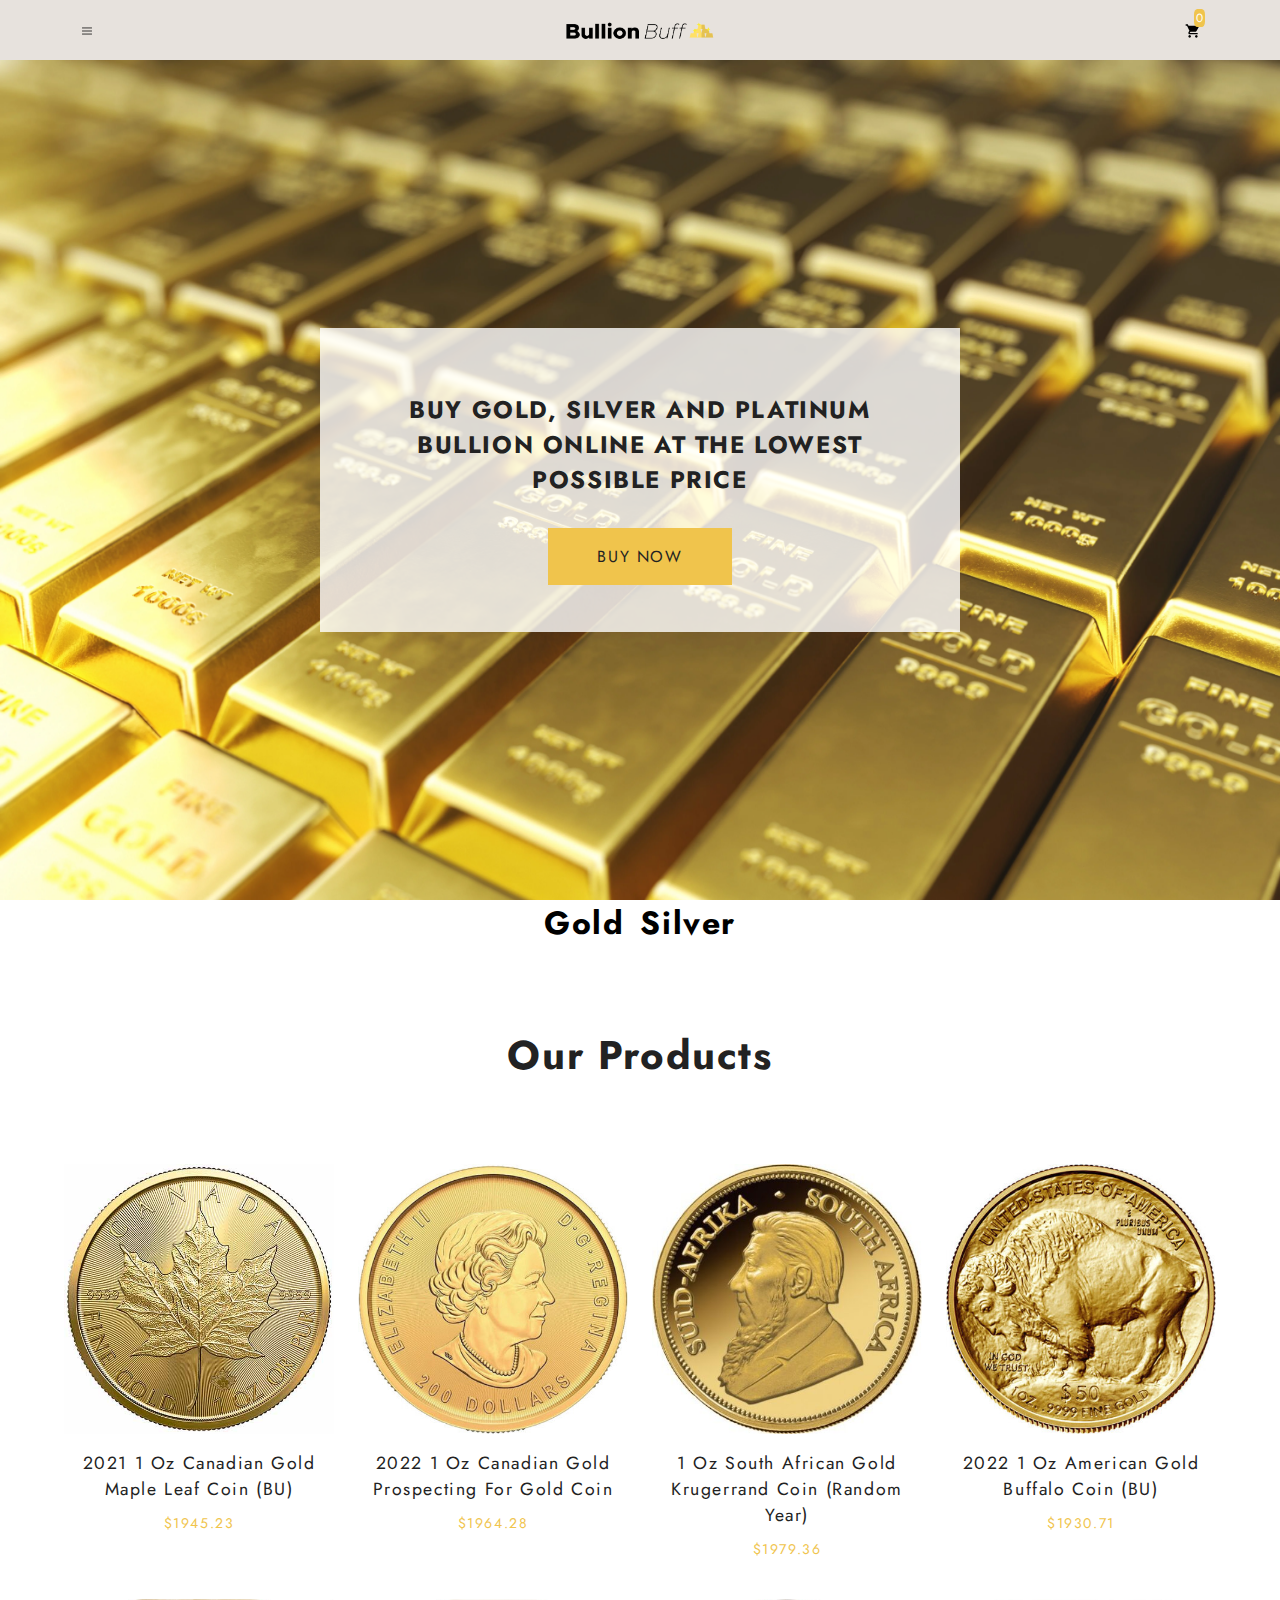
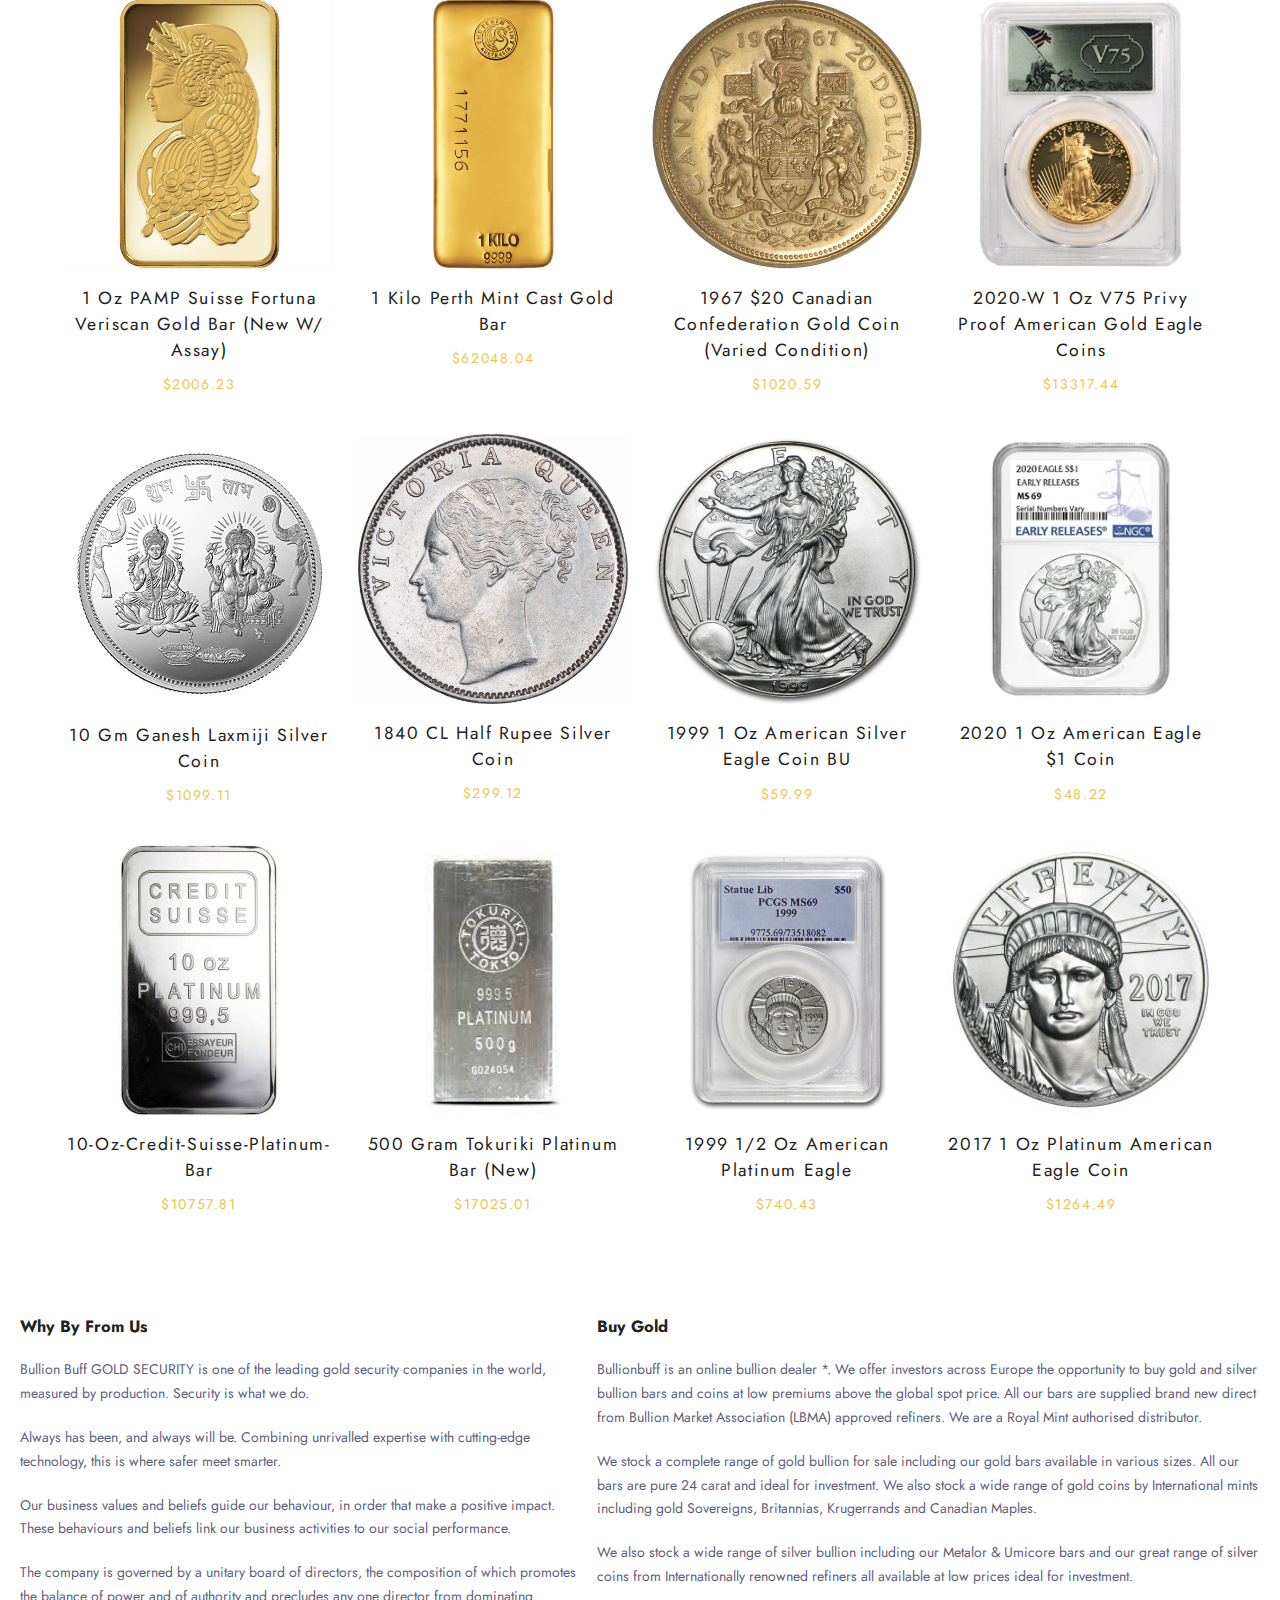
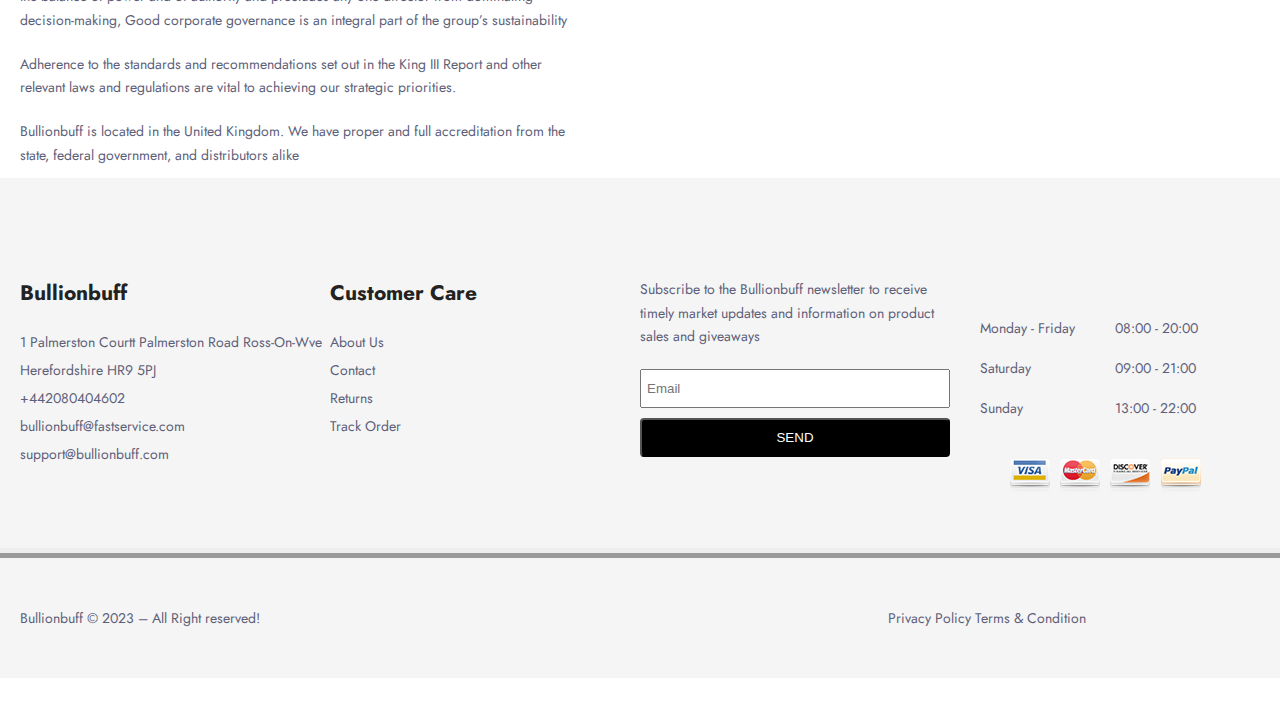
<file: index.html>
<!DOCTYPE html>
<html lang="en">
<head>
    <meta charset="UTF-8">
    <meta http-equiv="X-UA-Compatible" content="IE=edge">
    <meta name="viewport" content="width=device-width, initial-scale=1.0">
    <title>Bullion Buff</title>
    <link rel="stylesheet" href="styles.css">
</head>
<body>
    <!-- navbar -->
    <nav class="navbar">
        <div class="navbar-center">
            <span class="nav-icon">
                <img src="icons/menu-hamburger.svg" alt="">
            </span>
            <img src="buyimages/gold/gold icon.png" alt="store logo" class="logo">
            <div class="cart-btn">
                <span class="nav-icon">
                    <img src="icons/shopping-cart.svg" alt="">
                </span>
                <div class="cart-items">0</div>
            </div>
        </div>
    </nav>
    <!-- end of navbar -->
    <!-- hero -->
    <header class="hero">
        <div class="banner">
            <h1 class="banner-title">Buy gold, silver and platinum bullion online at the lowest possible price</h1>
            <a href="#products-me"><buttton class="banner-btn" >buy now</buttton></a>
        </div>
    </header>
    <!-- end of hero -->
    <div class="categories">
        <a href="./gold.html"><h5>Gold</h5></a>
        <a href="./silver.html"><h5>Silver</h5></a>
    </div>
    <section class="products">
        <div class="section-title" id="products-me">
            <h2>Our Products</h2>
        </div>
        <div class="products-center">
            
        </div>

    <!-- cart -->
    <div class="cart-overlay">
        <div class="cart">
            <span class="close-cart">
                <img src="icons/close-outline.svg" alt="">
            </span>
            <h2>Your Cart</h2>
            <div class="cart-content">
                <!-- cart item -->
                <div class="cart-item">
                     
                    <!-- end of cart item -->
                </div>
                <div class="cart-footer">
                    <h3>your total : $ <span class="cart-total">0</span></h3>
                    <button class="clear-cart banner-btn">clear cart</button>
                    <a href="info.html"><button class="banner-btn button-margin">Buy Now</button></a>
                </div>
            </div>
        </div>
    </div>
    <!-- end of cart -->

    <div class="summary">
        <div class="left">
            <h3>Why By From Us</h3>
            <div class="left1">
                <p>
                    Bullion Buff GOLD SECURITY is one of the leading gold security companies in the world, measured by production. Security is what we do.
                </p>
            </div>
            <div class="left2">
                <p>
                    Always has been, and always will be. Combining unrivalled expertise with cutting-edge technology, this is where safer meet smarter.
                </p>
            </div>
            <div class="left3">
                <p>
                    Our business values and beliefs guide our behaviour, in order that make a positive impact. These behaviours and beliefs link our business activities to our social performance.
                </p>
            </div>
            <div class="left4">
                <p>
                    The company is governed by a unitary board of directors, the composition of which promotes the balance of power and of authority and precludes any one director from dominating decision-making, Good corporate governance is an integral part of the group’s sustainability
                </p>
            </div>
            <div class="left5">
                <p>
                    Adherence to the standards and recommendations set out in the King III Report and other relevant laws and regulations are vital to achieving our strategic priorities.
                </p>
            </div>
            <div class="left6">
                <p>
                    Bullionbuff is located in the United Kingdom. We have proper and full accreditation from the state, federal government, and distributors alike
                </p>
            </div>
        </div>

        <div class="right">
            <h3>Buy Gold</h3>
            <div class="right1">
                <p>Bullionbuff is an online bullion dealer *. We offer investors across Europe the opportunity to buy gold and silver bullion bars and coins at low premiums above the global spot price. All our bars are supplied brand new direct from Bullion Market Association (LBMA) approved refiners. We are a Royal Mint authorised distributor.</p>
            </div>
            <div class="right2">
                <p>
                    We stock a complete range of gold bullion for sale including our gold bars available in various sizes. All our bars are pure 24 carat and ideal for investment. We also stock a wide range of gold coins by International mints including gold Sovereigns, Britannias, Krugerrands and Canadian Maples.
                </p>
            </div>
            <div class="right3">
                <p>
                    We also stock a wide range of silver bullion including our Metalor & Umicore bars and our great range of silver coins from Internationally renowned refiners all available at low prices ideal for investment.
                </p>
            </div>
        </div>
    </div>

    <footer>
        <div class="bullionbuff">
            <h2>Bullionbuff</h2>
            <div class="p1">
                <p>
                    1 Palmerston Courtt Palmerston Road Ross-On-Wve Herefordshire HR9 5PJ
                </p>
            </div>
            <div class="p2">
                <p>
                    +442080404602
                </p>
            </div>
            <div class="p3">
                <p>
                    bullionbuff@fastservice.com
                </p>
            </div>
            <div class="p4">
                <p>support@bullionbuff.com</p>
            </div>
        </div>
        <div class="customer_care">
            <h2>Customer Care</h2>
            <div class="pp1">
                <p>
                    About Us
                </p>
            </div>
            <div class="pp2">
                <p>
                    Contact
                </p>
            </div>
            <div class="pp3">
                <p>
                    Returns
                </p>
            </div>
            <div class="pp4">
                <p>
                    Track Order
                </p>
            </div>
        </div>
        <div class="subscription">
          <p>
            Subscribe to the Bullionbuff newsletter to receive timely market updates and information on product sales and giveaways
          </p> 
          <input type="email" placeholder="Email"> 
          <button>SEND</button>
        </div>
        <div class="working_days">
            <div class="daysandtime">
                <div class="days">
                    <p>Monday - Friday</p>
                    <p>Saturday</p>
                    <p>Sunday</p>
                </div>
                <div class="time">
                    <p>08:00 - 20:00</p>
                    <p>09:00 - 21:00</p>
                    <p>13:00 - 22:00</p>
                </div>
            </div>
            <div class="Payment_icons">
                <img src="buyimages/payment-icons.png" alt="">
            </div>
        </div>
    </footer>
    <div class="end">
        <div class="end_left">
            <p>
                Bullionbuff © 2023 – All Right reserved!
            </p>
        </div>
        <div class="end_right">
            <p>
                Privacy Policy Terms & Condition
            </p>
    </div>
    <script src="script.js"></script>
</body>
</html>
</file>
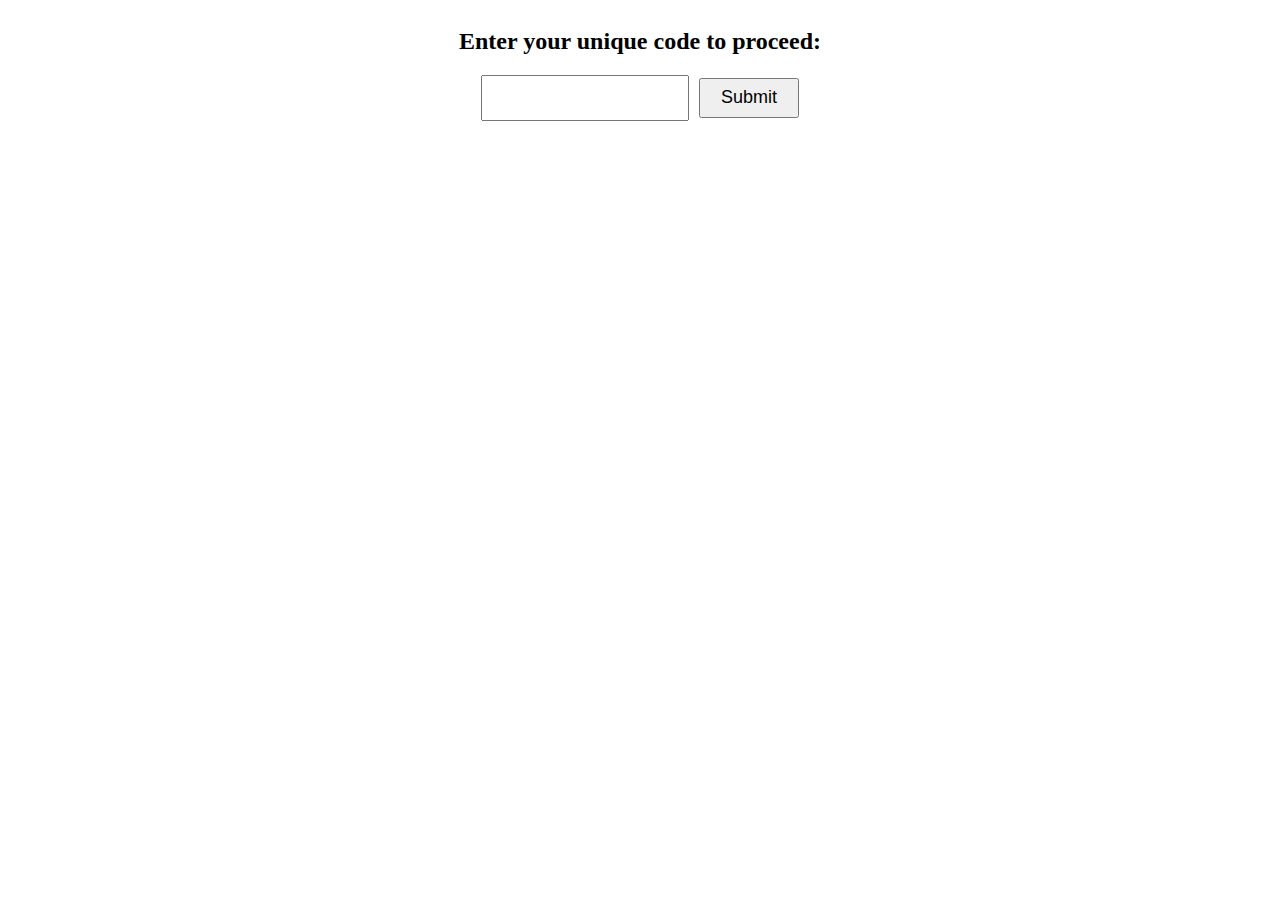
<file: authentication.html>
<!DOCTYPE html>
<html lang="en">
<head>
    <meta charset="UTF-8">
    <meta http-equiv="X-UA-Compatible" content="IE=edge">
    <meta name="viewport" content="width=device-width, initial-scale=1.0">
    <link rel="stylesheet" href="authentication.css">
    <title>Document</title>
</head>
<body>
    <div class="auth-container">
        <h2>Enter your unique code to proceed:</h2>
        <form class="auth-form">
          <input type="text" maxlength="8" class="auth-input">
          <button type="submit" class="auth-submit">Submit</button>
        </form>
        <p class="auth-error"></p>
      </div>
    <script src="authentication.js"></script>
</body>
</html>
</file>
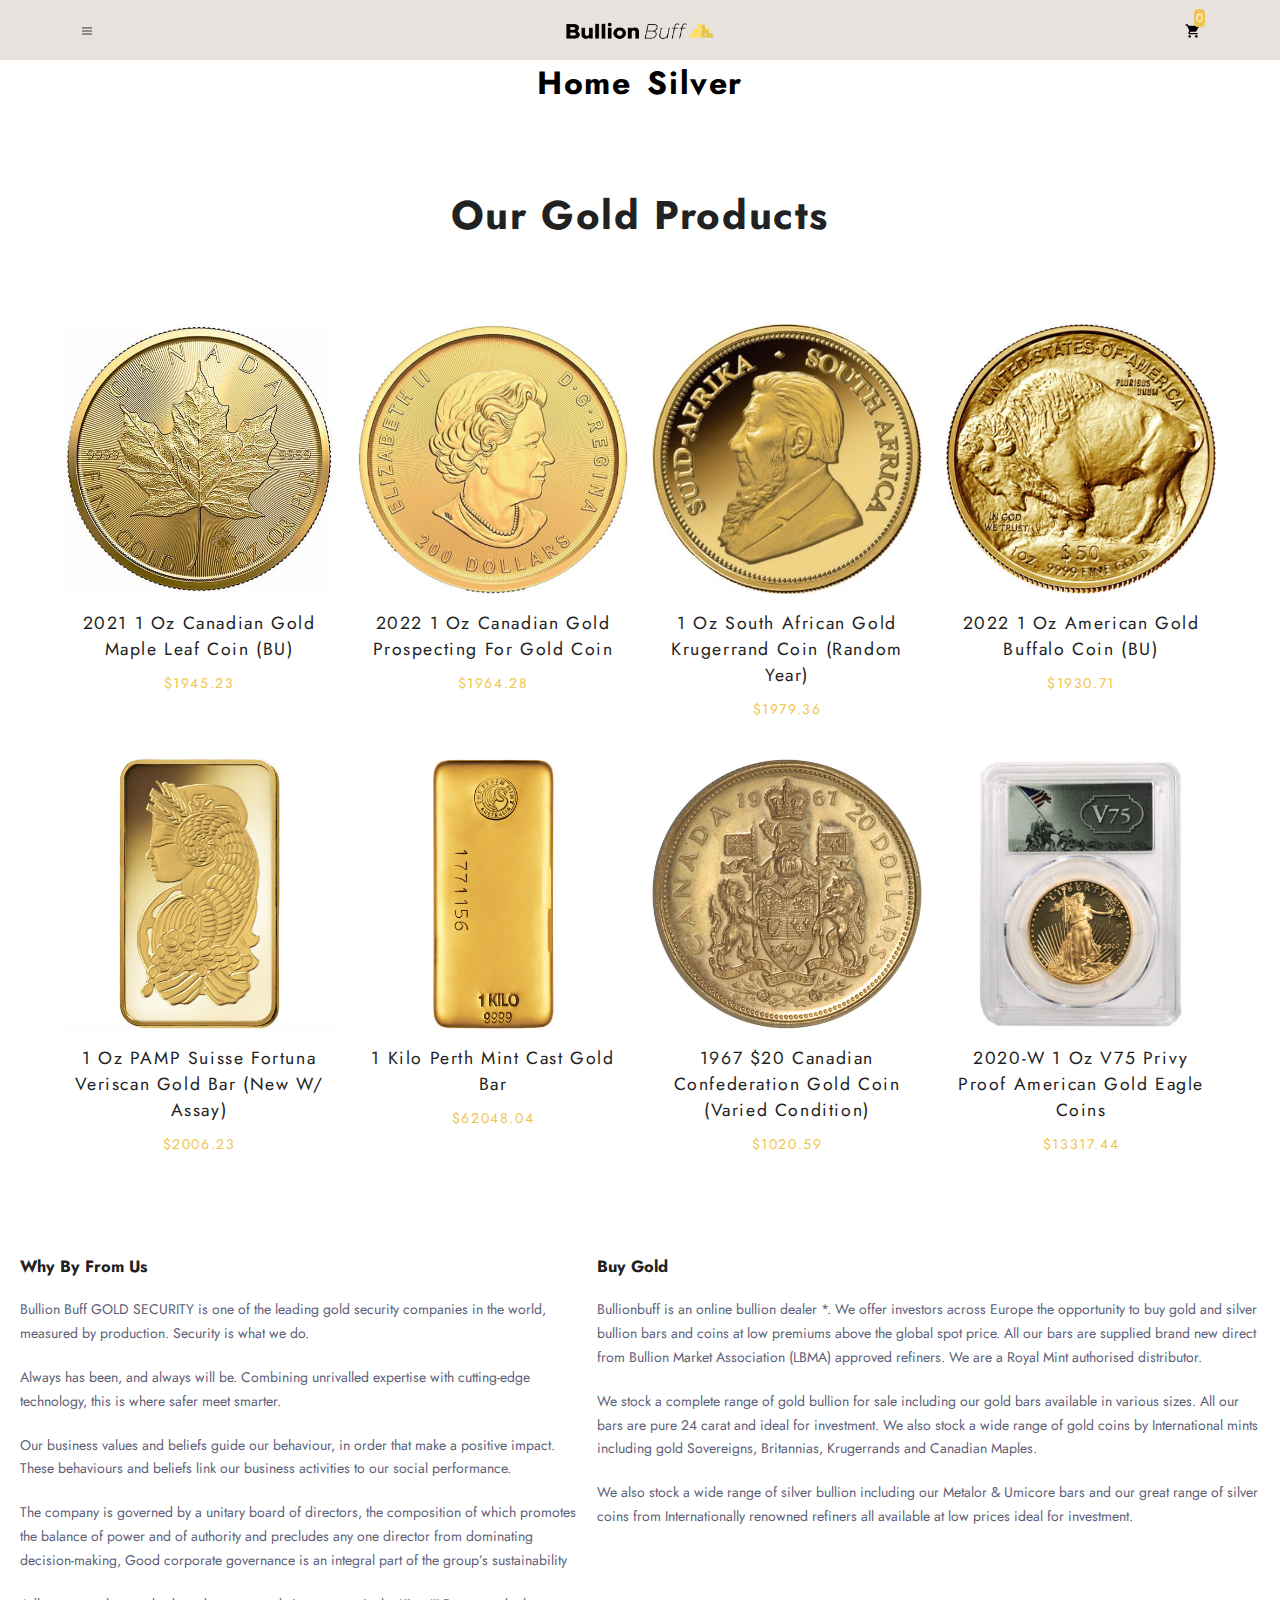
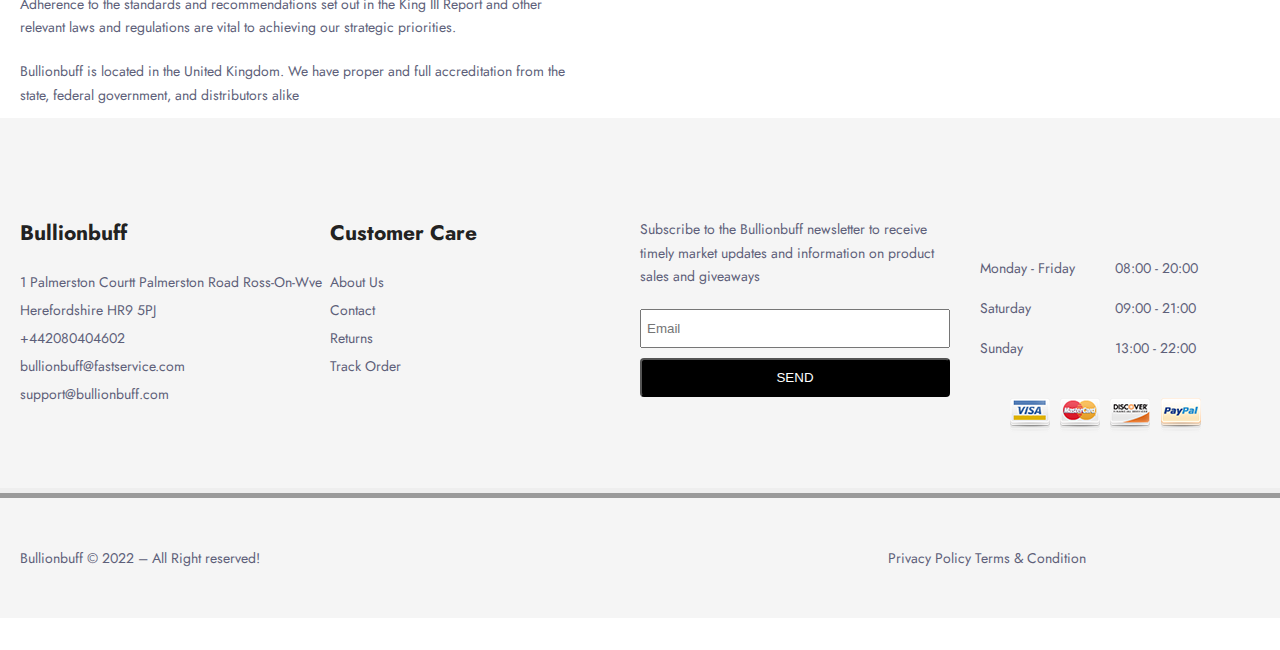
<file: gold.html>
<!DOCTYPE html>
<html lang="en">
<head>
    <meta charset="UTF-8">
    <meta http-equiv="X-UA-Compatible" content="IE=edge">
    <meta name="viewport" content="width=device-width, initial-scale=1.0">
    <title>Bullion Buff</title>
    <link rel="stylesheet" href="styles.css">
</head>
<body>
    <!-- navbar -->
    <nav class="navbar">
        <div class="navbar-center">
            <span class="nav-icon">
                <img src="icons/menu-hamburger.svg" alt="">
            </span>
            <img src="buyimages/gold/gold icon.png" alt="store logo" class="logo">
            <div class="cart-btn">
                <span class="nav-icon">
                    <img src="icons/shopping-cart.svg" alt="">
                </span>
                <div class="cart-items">0</div>
            </div>
        </div>
    </nav>
    <div class="categories">
        <a href="./index.html"><h5>Home</h5></a>
        <a href="./silver.html"><h5>Silver</h5></a>
    </div>
    <section class="products">
        <div class="section-title">
            <h2>Our Gold Products</h2>
            
        </div>
        <div class="products-center">
            
        </div>

    <!-- cart -->
    <div class="cart-overlay">
        <div class="cart">
            <span class="close-cart">
                <img src="icons/close-outline.svg" alt="">
            </span>
            <h2>Your Cart</h2>
            <div class="cart-content">
                <!-- cart item -->
                <div class="cart-item">
                     
                    <!-- end of cart item -->
                </div>
                    

                <div class="cart-footer">
                    <h3>your total : $ <span class="cart-total">0</span></h3>
                    <button class="clear-cart banner-btn">clear cart</button>
                    <a href="info.html"><button class="banner-btn button-margin">Buy Now</button></a>
                </div>
            </div>
        </div>
    </div>
    <!-- end of cart -->

    <div class="summary">
        <div class="left">
            <h3>Why By From Us</h3>
            <div class="left1">
                <p>
                    Bullion Buff GOLD SECURITY is one of the leading gold security companies in the world, measured by production. Security is what we do.
                </p>
            </div>
            <div class="left2">
                <p>
                    Always has been, and always will be. Combining unrivalled expertise with cutting-edge technology, this is where safer meet smarter.
                </p>
            </div>
            <div class="left3">
                <p>
                    Our business values and beliefs guide our behaviour, in order that make a positive impact. These behaviours and beliefs link our business activities to our social performance.
                </p>
            </div>
            <div class="left4">
                <p>
                    The company is governed by a unitary board of directors, the composition of which promotes the balance of power and of authority and precludes any one director from dominating decision-making, Good corporate governance is an integral part of the group’s sustainability
                </p>
            </div>
            <div class="left5">
                <p>
                    Adherence to the standards and recommendations set out in the King III Report and other relevant laws and regulations are vital to achieving our strategic priorities.
                </p>
            </div>
            <div class="left6">
                <p>
                    Bullionbuff is located in the United Kingdom. We have proper and full accreditation from the state, federal government, and distributors alike
                </p>
            </div>
        </div>

        <div class="right">
            <h3>Buy Gold</h3>
            <div class="right1">
                <p>Bullionbuff is an online bullion dealer *. We offer investors across Europe the opportunity to buy gold and silver bullion bars and coins at low premiums above the global spot price. All our bars are supplied brand new direct from Bullion Market Association (LBMA) approved refiners. We are a Royal Mint authorised distributor.</p>
            </div>
            <div class="right2">
                <p>
                    We stock a complete range of gold bullion for sale including our gold bars available in various sizes. All our bars are pure 24 carat and ideal for investment. We also stock a wide range of gold coins by International mints including gold Sovereigns, Britannias, Krugerrands and Canadian Maples.
                </p>
            </div>
            <div class="right3">
                <p>
                    We also stock a wide range of silver bullion including our Metalor & Umicore bars and our great range of silver coins from Internationally renowned refiners all available at low prices ideal for investment.
                </p>
            </div>
        </div>
    </div>

    <footer>
        <div class="bullionbuff">
            <h2>Bullionbuff</h2>
            <div class="p1">
                <p>
                    1 Palmerston Courtt Palmerston Road Ross-On-Wve Herefordshire HR9 5PJ
                </p>
            </div>
            <div class="p2">
                <p>
                    +442080404602
                </p>
            </div>
            <div class="p3">
                <p>
                    bullionbuff@fastservice.com
                </p>
            </div>
            <div class="p4">
                <p>support@bullionbuff.com</p>
            </div>
        </div>
        <div class="customer_care">
            <h2>Customer Care</h2>
            <div class="pp1">
                <p>
                    About Us
                </p>
            </div>
            <div class="pp2">
                <p>
                    Contact
                </p>
            </div>
            <div class="pp3">
                <p>
                    Returns
                </p>
            </div>
            <div class="pp4">
                <p>
                    Track Order
                </p>
            </div>
        </div>
        <div class="subscription">
          <p>
            Subscribe to the Bullionbuff newsletter to receive timely market updates and information on product sales and giveaways
          </p> 
          <input type="email" placeholder="Email"> 
          <button>SEND</button>
        </div>
        <div class="working_days">
            <div class="daysandtime">
                <div class="days">
                    <p>Monday - Friday</p>
                    <p>Saturday</p>
                    <p>Sunday</p>
                </div>
                <div class="time">
                    <p>08:00 - 20:00</p>
                    <p>09:00 - 21:00</p>
                    <p>13:00 - 22:00</p>
                </div>
            </div>
            <div class="Payment_icons">
                <img src="buyimages/payment-icons.png" alt="">
            </div>
        </div>
    </footer>
    <div class="end">
        <div class="end_left">
            <p>
                Bullionbuff © 2022 – All Right reserved!
            </p>
        </div>
        <div class="end_right">
            <p>
                Privacy Policy Terms & Condition
            </p>
    </div>
    <script src="gold.js"></script>
</body>
</html>
</file>
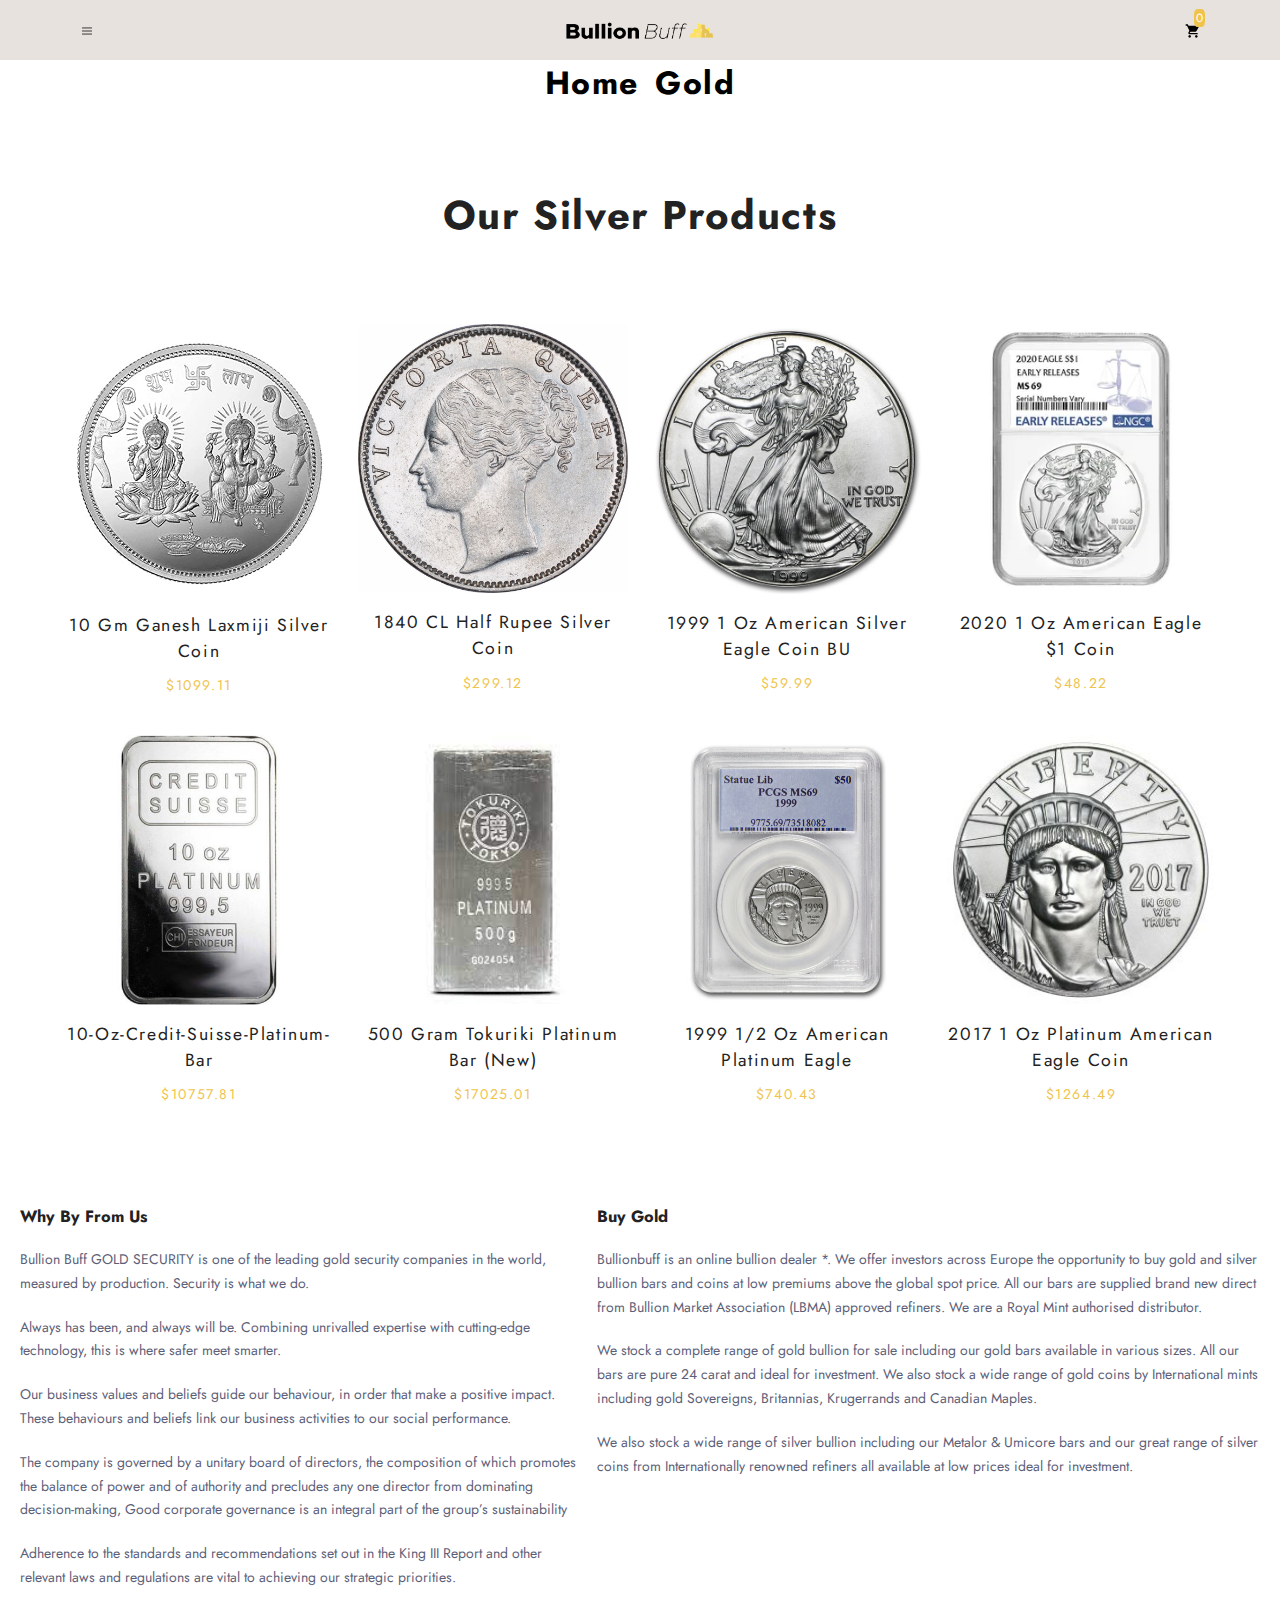
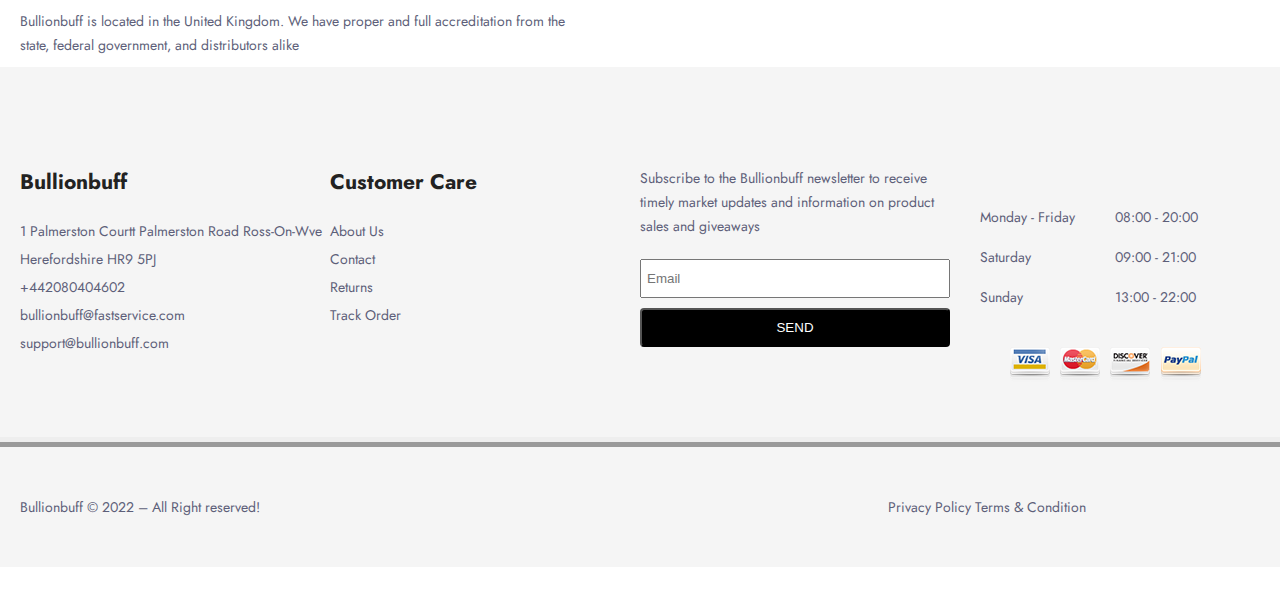
<file: silver.html>
<!DOCTYPE html>
<html lang="en">
<head>
    <meta charset="UTF-8">
    <meta http-equiv="X-UA-Compatible" content="IE=edge">
    <meta name="viewport" content="width=device-width, initial-scale=1.0">
    <title>Bullion Buff</title>
    <link rel="stylesheet" href="styles.css">
</head>
<body>
    <!-- navbar -->
    <nav class="navbar">
        <div class="navbar-center">
            <span class="nav-icon">
                <img src="icons/menu-hamburger.svg" alt="">
            </span>
            <img src="buyimages/gold/gold icon.png" alt="store logo" class="logo">
            <div class="cart-btn">
                <span class="nav-icon">
                    <img src="icons/shopping-cart.svg" alt="">
                </span>
                <div class="cart-items">0</div>
            </div>
        </div>
    </nav>
    <!-- end of navbar -->
    <div class="categories">
        <a href="./index.html"><h5>Home</h5></a>
        <a href="./gold.html"><h5>Gold</h5></a>
    </div>
    <section class="products">
        <div class="section-title">
            <h2>Our Silver Products</h2>
        </div>
        <div class="products-center">
            
        </div>

    <!-- cart -->
    <div class="cart-overlay">
        <div class="cart">
            <span class="close-cart">
                <img src="icons/close-outline.svg" alt="">
            </span>
            <h2>Your Cart</h2>
            <div class="cart-content">
                <!-- cart item -->
                <div class="cart-item">
                     
                    <!-- end of cart item -->
                </div>
                <div class="cart-footer">
                    <h3>your total : $ <span class="cart-total">0</span></h3>
                    <button class="clear-cart banner-btn">clear cart</button>
                    <a href="info.html"><button class="banner-btn button-margin">Buy Now</button></a>
                </div>
            </div>
        </div>
    </div>
    <!-- end of cart -->

    <div class="summary">
        <div class="left">
            <h3>Why By From Us</h3>
            <div class="left1">
                <p>
                    Bullion Buff GOLD SECURITY is one of the leading gold security companies in the world, measured by production. Security is what we do.
                </p>
            </div>
            <div class="left2">
                <p>
                    Always has been, and always will be. Combining unrivalled expertise with cutting-edge technology, this is where safer meet smarter.
                </p>
            </div>
            <div class="left3">
                <p>
                    Our business values and beliefs guide our behaviour, in order that make a positive impact. These behaviours and beliefs link our business activities to our social performance.
                </p>
            </div>
            <div class="left4">
                <p>
                    The company is governed by a unitary board of directors, the composition of which promotes the balance of power and of authority and precludes any one director from dominating decision-making, Good corporate governance is an integral part of the group’s sustainability
                </p>
            </div>
            <div class="left5">
                <p>
                    Adherence to the standards and recommendations set out in the King III Report and other relevant laws and regulations are vital to achieving our strategic priorities.
                </p>
            </div>
            <div class="left6">
                <p>
                    Bullionbuff is located in the United Kingdom. We have proper and full accreditation from the state, federal government, and distributors alike
                </p>
            </div>
        </div>

        <div class="right">
            <h3>Buy Gold</h3>
            <div class="right1">
                <p>Bullionbuff is an online bullion dealer *. We offer investors across Europe the opportunity to buy gold and silver bullion bars and coins at low premiums above the global spot price. All our bars are supplied brand new direct from Bullion Market Association (LBMA) approved refiners. We are a Royal Mint authorised distributor.</p>
            </div>
            <div class="right2">
                <p>
                    We stock a complete range of gold bullion for sale including our gold bars available in various sizes. All our bars are pure 24 carat and ideal for investment. We also stock a wide range of gold coins by International mints including gold Sovereigns, Britannias, Krugerrands and Canadian Maples.
                </p>
            </div>
            <div class="right3">
                <p>
                    We also stock a wide range of silver bullion including our Metalor & Umicore bars and our great range of silver coins from Internationally renowned refiners all available at low prices ideal for investment.
                </p>
            </div>
        </div>
    </div>

    <footer>
        <div class="bullionbuff">
            <h2>Bullionbuff</h2>
            <div class="p1">
                <p>
                    1 Palmerston Courtt Palmerston Road Ross-On-Wve Herefordshire HR9 5PJ
                </p>
            </div>
            <div class="p2">
                <p>
                    +442080404602
                </p>
            </div>
            <div class="p3">
                <p>
                    bullionbuff@fastservice.com
                </p>
            </div>
            <div class="p4">
                <p>support@bullionbuff.com</p>
            </div>
        </div>
        <div class="customer_care">
            <h2>Customer Care</h2>
            <div class="pp1">
                <p>
                    About Us
                </p>
            </div>
            <div class="pp2">
                <p>
                    Contact
                </p>
            </div>
            <div class="pp3">
                <p>
                    Returns
                </p>
            </div>
            <div class="pp4">
                <p>
                    Track Order
                </p>
            </div>
        </div>
        <div class="subscription">
          <p>
            Subscribe to the Bullionbuff newsletter to receive timely market updates and information on product sales and giveaways
          </p> 
          <input type="email" placeholder="Email"> 
          <button>SEND</button>
        </div>
        <div class="working_days">
            <div class="daysandtime">
                <div class="days">
                    <p>Monday - Friday</p>
                    <p>Saturday</p>
                    <p>Sunday</p>
                </div>
                <div class="time">
                    <p>08:00 - 20:00</p>
                    <p>09:00 - 21:00</p>
                    <p>13:00 - 22:00</p>
                </div>
            </div>
            <div class="Payment_icons">
                <img src="buyimages/payment-icons.png" alt="">
            </div>
        </div>
    </footer>
    <div class="end">
        <div class="end_left">
            <p>
                Bullionbuff © 2022 – All Right reserved!
            </p>
        </div>
        <div class="end_right">
            <p>
                Privacy Policy Terms & Condition
            </p>
    </div>
    <script src="silver.js"></script>
</body>
</html>
</file>
<file: styles.css>
@import url("https://fonts.googleapis.com/css?family=Lato:400,700");

:root {
  --primaryColor: #f0c44c;
  --mainWhite: #fff;
  --mainBlack: #222;
  --mainGrey: #ececec;
  --mainSpacing: 0.1rem;
  --mainTransition: all 0.3s linear;
}

* {
  margin: 0;
  padding: 0;
  box-sizing: border-box;
  scroll-behavior: smooth;
}
@font-face{
  font-family: jost;
  src: url("jost/Jost-VariableFont_wght.ttf");
}
body {
  color: var(--mainBlack);
  background: var(--mainWhite);
  font-family: jost;
  font-size: 14px;
}

/* --------------- Navbar ---------------- */
.navbar {
    position: sticky;
    top: 0;
    height: 60px;
    width: 100%;
    display: flex;
    align-items: center;
    background: rgb(231, 226, 221);
    z-index: 1;
  }
  .navbar-center {
    width: 100%;
    max-width: 1170px;
    margin: 0 auto;
    display: flex;
    align-items: center;
    justify-content: space-between;
    padding: 0 1.5rem;
  }
  .nav-icon {
    font-size: 1.5rem;
  }
  .logo{
    width: 150px;
  }
  .cart-btn {
    position: relative;
    cursor: pointer;
  }
  .cart-items {
    position: absolute;
    top: -4px;
    right: -4px;
    background: var(--primaryColor);
    padding: 0 2px;
    border-radius: 30%;
    color: var(--mainWhite);
    font-size: 12px;
  }
  /* --------------- End of Navbar ---------------- */

  /* --------------- Hero ---------------- */
.hero {
    min-height: calc(100vh - 60px);
    background: url("buyimages/page2/gold\ background.webp") center/cover no-repeat;
    display: flex;
    align-items: center;
    justify-content: center;
  }
  .banner {
    text-align: center;
    background: rgba(255, 255, 255, 0.8);
    display: inline-block;
    padding: 4rem 2rem;
    width: 50%;
  }
  .banner-title {
    font-size: 1.5rem;
    text-transform: uppercase;
    letter-spacing: var(--mainSpacing);
    margin-bottom: 3rem;
  }
  .banner-btn {
    padding: 1rem 3rem;
    text-transform: uppercase;
    letter-spacing: var(--mainSpacing);
    font-size: 1rem;
    background: var(--primaryColor);
    color: var(--mainBlack);
    border: 1px solid var(--primaryColor);
    transition: var(--mainTransition);
    cursor: pointer;
  }
  .banner-btn:hover {
    background: transparent;
    color: var(--primaryColor);
  }

  a{
    text-decoration: none;
  }
/* --------------- End of Hero ---------------- */

/* --------------- Products ---------------- */

.products {
  padding: 2rem 0;
}
.section-title h2 {
  text-align: center;
  font-size: 2.5rem;
  margin-bottom: 5rem;
  text-transform: capitalize;
  letter-spacing: var(--mainSpacing);
}
 h5 {
  text-align: center;
  font-size: 2.0rem;
  margin-bottom: 3rem;
  text-transform: capitalize;
  letter-spacing: var(--mainSpacing);
}
.products-center {
  width: 90vw;
  margin: 0 auto;
  max-width: 1170px;
  display: grid;
  grid-template-columns: repeat(auto-fit, minmax(260px, 1fr));
  grid-column-gap: 1.5rem;
  grid-row-gap: 2.5rem;
}
.img-container {
  position: relative;
  overflow: hidden;
}
.bag-btn {
  position: absolute;
  top: 70%;
  right: 0;
  background: var(--primaryColor);
  border: none;
  text-transform: uppercase;
  padding: 0.5rem 0.75rem;
  letter-spacing: var(--mainSpacing);
  font-weight: bold;
  transition: var(--mainTransition);
  transform: translateX(101%);
  cursor: pointer;
}
.bag-btn:hover {
  color: var(--mainWhite);
}
.fa-shopping-cart {
  margin-right: 0.5rem;
}
.img-container:hover .bag-btn {
  transform: translateX(0);
}
.product-img {
  display: block;
  width: 100%;
  min-height: 12rem;
  transition: var(--mainTransition);
}
.img-container:hover .product-img {
  opacity: 0.5;
}

.title {
  text-transform: capitalize;
  font-size: 1.1rem;
  margin-top: 1rem;
  letter-spacing: var(--mainSpacing);
  text-align: center;
}

.price {
  margin-top: 0.7rem;
  letter-spacing: var(--mainSpacing);
  color: var(--primaryColor);
  text-align: center;
}
.categories{
  display: flex;
  justify-content: center;
  gap: 1rem;
}

.categories > a{
  color: #000;
  background-color: transparent;
  text-decoration: none;
}
.categories > a:hover{
  color: red;
  background-color: transparent;
  text-decoration: underline
}
/* ---------------End of Products ---------------- */

/* --------------- Cart ---------------- */
.cart-overlay {
  position: fixed;
  top: 0;
  right: 0;
  width: 100%;
  height: 100%;
  transition: var(--mainTransition);
  background: rgb(240, 157, 81, 0.5);
  z-index: 2;
  visibility: hidden;
}
.cart {
  position: fixed;
  top: 0;
  right: 0;
  width: 100%;
  height: 100%;
  overflow: scroll;
  z-index: 3;
  background: rgb(231, 226, 221);
  padding: 1.5rem;
  transition: var(--mainTransition);
  transform: translateX(100%);
}
.showCart {
  transform: translateX(0);
}
.transparentBcg {
  visibility: visible;
}
@media screen and (min-width: 768px) {
  .cart {
    width: 30vw;
    min-width: 450px;
  }
}

.close-cart{
  font-size: 1.7rem;
  cursor: pointer;
  
}
.close-cart > img{
  width: 35px;
}
.cart h2 {
  text-transform: capitalize;
  text-align: center;
  letter-spacing: var(--mainSpacing);
  margin-bottom: 2rem;
}
/*---------- Cart Item -------------------- */
.cart-item {
  display: grid;
  align-items: center;
  grid-template-columns: auto 1fr auto;
  grid-column-gap: 1.5rem;
  margin: 1.5rem 0;
}
.cart-item img {
  width: 75px;
  height: 75px;
}

.item-amount {
  text-align: center;
}
.remove-item {
  color: var(--primaryColor);
  cursor: pointer;
}
.fa-chevron-up,
.fa-chevron-down {
  cursor: pointer;
  width: 20px;
}
/*---------- End of Cart Item -------------------- */

.cart-footer {
  margin-top: 2rem;
  letter-spacing: var(--mainSpacing);
  text-align: center;
}
.cart-footer h3 {
  text-transform: capitalize;
  margin-bottom: 1rem;
}
.button-margin{
  margin-top: 5px;
}

/* --------------- End of Cart ---------------- */

.summary{
  display: flex;
  gap: 20px;
  padding: 100px 20px 0px 20px;
}
.left, .right{
  display: flex;
  flex-direction: column;
  gap: 20px;
}

.left1 > p, .left2 > p, .left3 > p, .left4 > p, .left5 > p, .left5 > p, .left6 > p, .right1 > p, .right2 > p, .right3 > p{
  line-height: 1.7;
  color:hsl(236, 13%, 42%)
}

footer{
  background: whitesmoke;
  display: flex;
  width: 100%;
  padding: 100px 20px 50px;
  margin-top: 10px;
  border-bottom: 10px ridge;
}
footer > div{
  width: 25%;
}

footer > div > h2{
  margin-bottom: 20px;
}
footer > div > div > p{
  line-height: 2.0;
  color: hsl(236, 13%, 42%);
}
.subscription > p{
  line-height: 1.7;
  margin-bottom: 20px;
  color: hsl(236, 13%, 42%);
}
.subscription > input{
  display: block;
  width: 100%;
  padding: 10px 5px;
  margin-bottom: 10px;
}
.subscription > button{
  width: 100%;
  padding: 10px 0;
  border-radius: 4px;
  background: black;
  color: white;
}
.daysandtime{
  margin: 40px 0 0 30px;
  display: flex;
  gap: 40px;
}
.daysandtime > div{
  display: flex;
  flex-direction: column;
  gap: 20px;
}
.daysandtime > div > p{
  color: hsl(236, 13%, 42%);
}
.Payment_icons{
  margin: 40px 0 0 60px;
}
.end{
  background: whitesmoke;
  display: flex;
  padding: 50px 20px;
  width: 100%;
}
.end_left{
  width: 70%;
}
.end > div > p{
  color: hsl(236, 13%, 42%);
}


/* RESPONSIVENESS */

@media only screen and (max-width:991.99px){
  body{
    padding: 50px 15px;
  }
  .summary{
    flex-direction: column;
  }
  footer{
    flex-direction: column;
  }
  footer > div{
    width: 100%;
  }
  .customer_care{
    margin-top: 15px;
  }
}

@media only screen and (max-width: 767.99px){
  body{
    padding: 50px 15px;
  }

  .banner{
    background: rgba(255, 255, 255, 0.8);
    width: 100%;
    padding: 2rem 1rem;
  }
  .banner-title {
    font-size: 8px;
    text-transform: uppercase;
    letter-spacing: var(--mainSpacing);
    margin-bottom: 1rem;
  }
  .banner-btn {
    padding: 10px 10px;
    font-size: 8px;
  }
  .summary{
    flex-direction: column;
  }
  footer{
    flex-direction: column;
  }
  footer > div{
    width: 100%;
  }
  .customer_care{
    margin-top: 15px;
  }
}


@media screen and (max-width: 600px) {
  .banner{
    display: flex;
    flex-direction: column;
    text-align: center;
    background: none;
    font-size: xx-small;
    padding-left: 1.5rem;
  }
  .banner-title{
    color: whitesmoke;
    margin-right: -15px;
    margin-left: -65px;
  }

  .banner-btn{
    color: whitesmoke;
  }

}
</file>
<file: authentication.css>
.auth-container {
    display: flex;
    flex-direction: column;
    align-items: center;
  }
  
  .auth-form {
    display: flex;
    justify-content: center;
    align-items: center;
  }
  
  .auth-input {
    width: 200px;
    height: 40px;
    margin-right: 10px;
    font-size: 18px;
    text-align: center;
  }
  
  .auth-submit {
    width: 100px;
    height: 40px;
    font-size: 18px;
  }
  
  .auth-error {
    color: red;
  }
</file>
